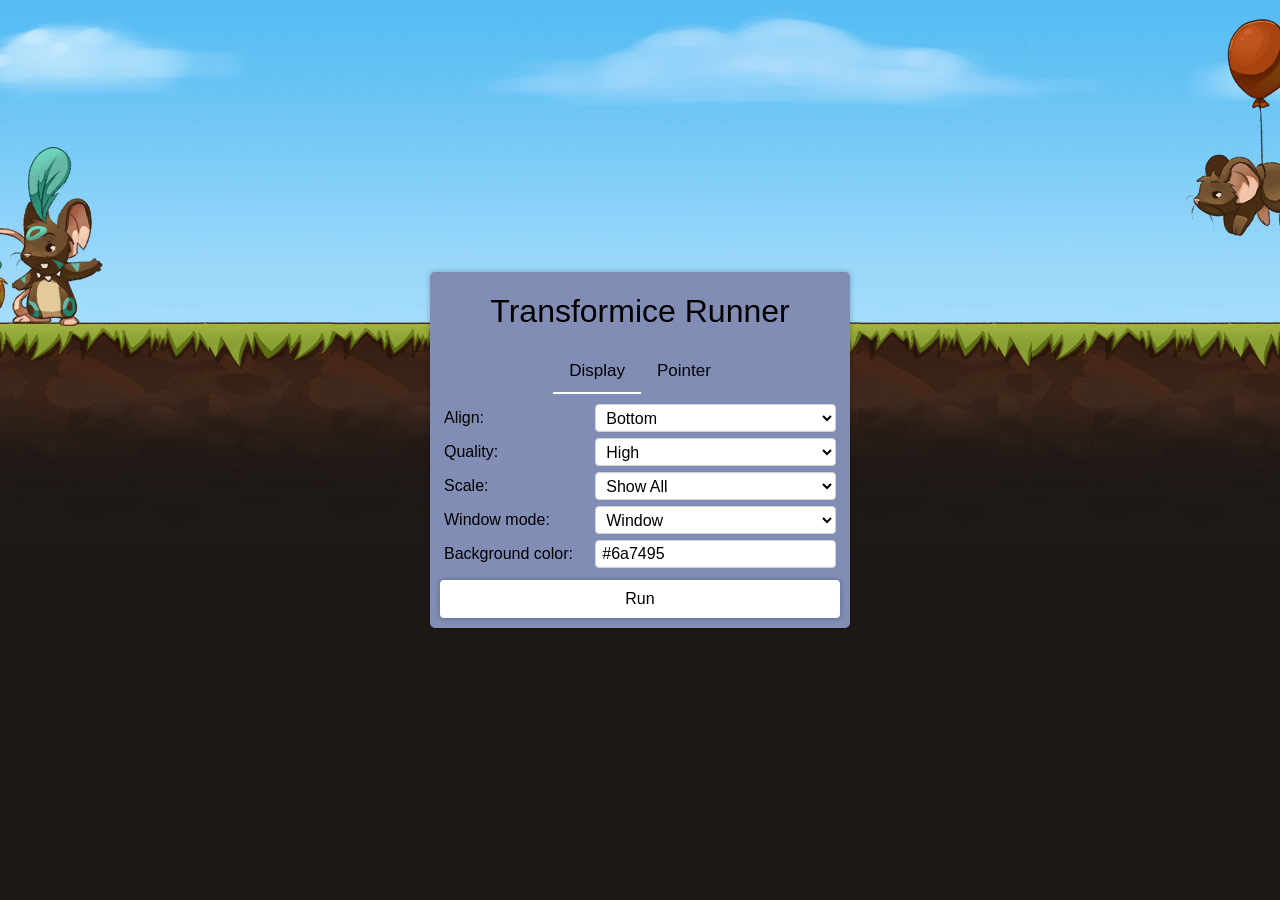
<file: index.html>
<!DOCTYPE html>

<html lang="en">

<head>
	<meta charset="utf-8" />
	<title>Transformice Runner by expwez/qweqwenoob</title>
	<link rel="stylesheet" href="css/style.css" type="text/css" />
	<link rel="stylesheet" href="tabs/tabs.css" type="text/css" />
	<script type="text/javascript" src="tabs/tabs.js"></script>
	<script type="text/javascript" src="settings.js"></script>
	<script type="text/javascript" src="js/starter.js"></script>
</head>

<body id="body">
	<div class="page">
		<div id="container" class="container">
			<h1 class="header">Transformice Runner</h1>

			<div class="tabs">
				<div class="tab">
					<button class="tablinks active">Display</button>
					<button class="tablinks">Pointer</button>
				</div>


				<div class="tab-content">
					<table>
						<tr>
							<td>
								Align:
							</td>
							<td>
								<select id="alignSelect">
									<option value="c" selected>Center</option>
									<option value="t">Top</option>
									<option value="l">Left</option>
									<option value="r">Right</option>
									<option value="b">Bottom</option>
								</select>
							</td>
						</tr>
						<tr>
							<td>
								Quality:
							</td>
							<td>
								<select id="qualitySelect">
									<option value="low"
										title="Favors playback speed over appearance and never uses anti-aliasing.">
										Low
									</option>
									<option value="autolow"
										title="Emphasizes speed at first but improves appearance whenever possible. Playback begins with anti-aliasing turned off. If Flash Player detects that the processor can handle it, anti-aliasing is turned on.">
										AutoLow
									</option>
									<option value="autohigh"
										title="Emphasizes playback speed and appearance equally at first but sacrifices appearance for playback speed if necessary. Playback begins with anti-aliasing turned on. If the actual frame rate drops below the specified frame rate, anti-aliasing is turned off to improve playback speed.">
										AutoHigh
									</option>
									<option value="medium"
										title="Applies some anti-aliasing and does not smooth bitmaps. It produces a better quality than the Low setting, but lower quality than the High setting.">
										Medium
									</option>
									<option value="high"
										title="Favors appearance over playback speed and always applies anti-aliasing. If the movie does not contain animation, bitmaps are smoothed; if the movie has animation, bitmaps are not smoothed."
										selected>
										High
									</option>
									<option value="best"
										title="Provides the best display quality and does not consider playback speed. All output is anti-aliased and all bitmaps are smoothed.">
										Best
									</option>
								</select>
							</td>
						</tr>
						<tr>
							<td>
								Scale:
							</td>
							<td>
								<select id="scaleSelect">
									<option value="default"
										title="Makes the entire SWF file visible in the specified area without distortion, while maintaining the original aspect ratio of the movie. Borders can appear on two sides of the movie."
										selected>
										Show All
									</option>
									<option value="noborder"
										title="Scales the SWF file to fill the specified area, while maintaining the original aspect ratio of the file. Flash Player can crop the content, but no distortion occurs.">
										No Border
									</option>
									<option value="exactfit"
										title="Makes the entire SWF file visible in the specified area without trying to preserve the original aspect ratio. Distortion can occur.">
										Exact Fit
									</option>
									<option value="noscale"
										title="Prevents the SWF file from scaling to fit the area of the OBJECT or EMBED tag. Cropping can occur.">
										No Scale
									</option>
								</select>
							</td>
						</tr>
						<tr>
							<td>
								Window mode:
							</td>
							<td>
								<select id="wmodeSelect">
									<option value="window"
										title="The SWF content plays in its own rectangle (''window'') on a web page. The browser determines how the SWF content is layered against other HTML elements. With this value, you cannot explicitly specify if SWF content appears above or below other HTML elements on the page.">
										Window
									</option>
									<option value="direct"
										title="Use direct to path rendering. This attribute bypasses compositing in the screen buffer and renders the SWF content directly to the screen. This wmode value is recommended to provide the best performance for content playback. It enables hardware accelerated presentation of SWF content that uses Stage Video or Stage 3D.">
										Direct
									</option>
									<option value="opaque"
										title="The SWF content is layered together with other HTML elements on the page. The SWF file is opaque and hides everything layered behind it on the page.">
										Opaque
									</option>
									<option value="transparent"
										title="The SWF content is layered together with other HTML elements on the page. The SWF file background color (Stage color) is transparent. HTML elements beneath the SWF file are visible through any transparent areas of the SWF, with alpha blending.">
										Transparent
									</option>
									<option value="gpu"
										title="Use additional hardware acceleration on some Internet-connected TVs and mobile devices. In contrast to other wmode values, pixel fidelity for display list graphics is not guaranteed.">
										GPU
									</option>
								</select>
							</td>
						</tr>
						<tr>
							<td>
								Background color:
							</td>
							<td>
								<input type="text" id="bgcolortInput" value="#6A7495" />
							</td>
						</tr>
					</table>
				</div>

				<div class="tab-content">
					<table>
						<tr>
							<td>
								Pointer toggle shortcut:
							</td>
							<td>
								<input type="number" min="0" max="200" value="113" id="pointerHotkeyInput" />
							</td>
						</tr>
						<tr>
							<td>
								Pointer Size (in px):
							</td>
							<td>
								<input type="number" min="0" max="100" value="10" id="pointerSizeInput" />
							</td>
						</tr>
						<tr>
							<td>
								Pointer Opacity:
							</td>
							<td>
								<input type="number" min="0" max="100" value="80" id="pointerOpacityInput" />
							</td>
						</tr>
						<tr>
							<td>
								Pointer:
							</td>
							<td>
								<input type="checkbox" id="pointerInput" checked />
							</td>
						</tr>
					</table>
				</div>

			</div>

			<button class="button" id="runBtn">Run</button>
		</div>
	</div>
	<span class="dot" id="dot"></span>

</body>

</html>
</file>
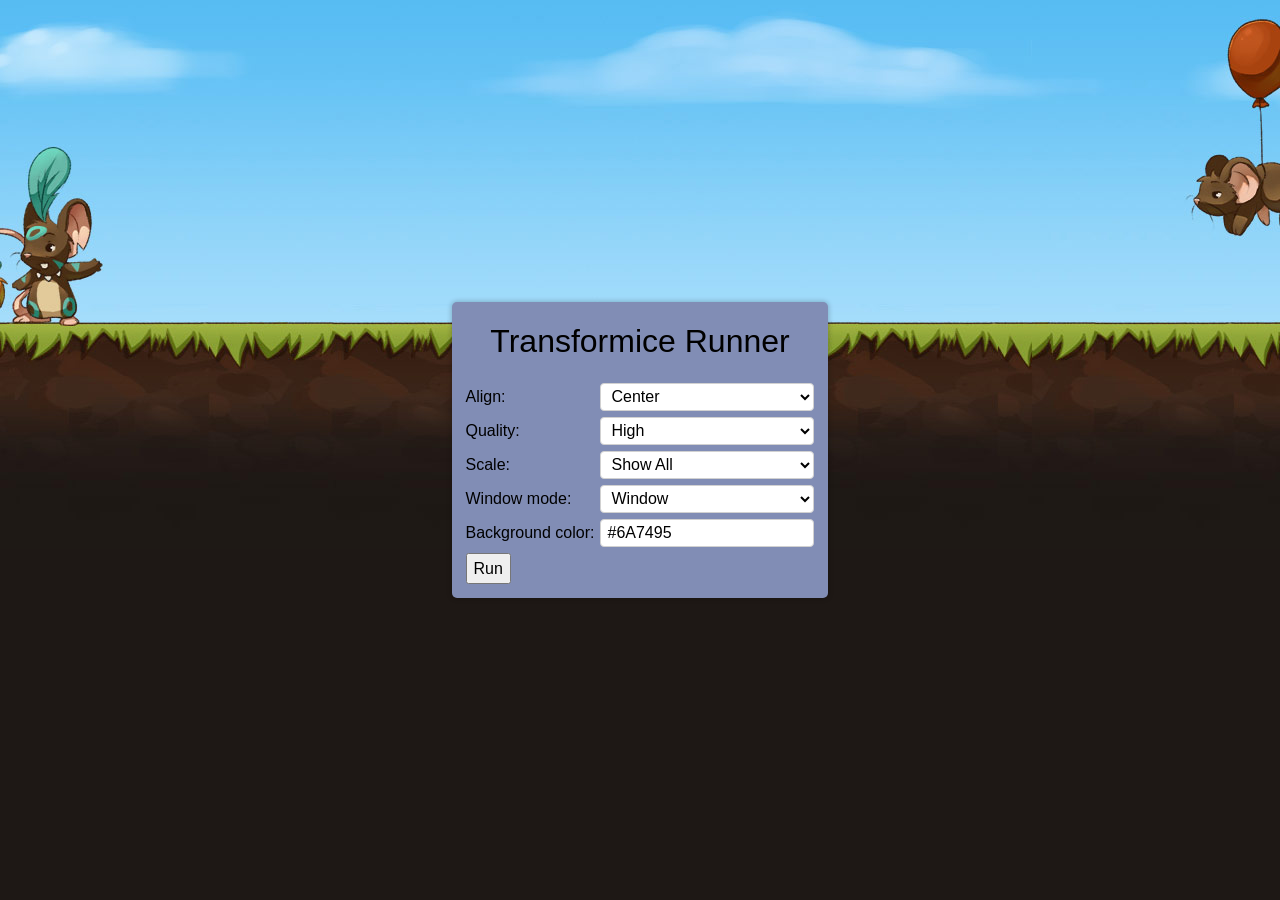
<file: starter.html>
<!DOCTYPE html>

<html lang="en">

<head>
	<meta charset="utf-8" />
	<title>Transformice Runner by expwez/qweqwenoob</title>
	<link rel="stylesheet" href="style.css" type="text/css" />
	<script type="text/javascript" src="starter.js"></script>
</head>

<body id="body">
	<div class="page">
		<div id="container" class="container">
			<h1 class="header">Transformice Runner</h1>
			<table>
				<tr>
					<td>
						Align:
					</td>
					<td>
						<select id="alignSelect">
							<option value="c" selected>Center</option>
							<option value="t">Top</option>
							<option value="l">Left</option>
							<option value="r">Right</option>
							<option value="b">Bottom</option>
						</select>
					</td>
				</tr>
				<tr>
					<td>
						Quality:
					</td>
					<td>
						<select id="qualitySelect">
							<option value="low" title="Favors playback speed over appearance and never uses anti-aliasing.">
								Low
							</option>
							<option value="autolow" title="Emphasizes speed at first but improves appearance whenever possible. Playback begins with anti-aliasing turned off. If Flash Player detects that the processor can handle it, anti-aliasing is turned on.">
								AutoLow
							</option>
							<option value="autohigh" title="Emphasizes playback speed and appearance equally at first but sacrifices appearance for playback speed if necessary. Playback begins with anti-aliasing turned on. If the actual frame rate drops below the specified frame rate, anti-aliasing is turned off to improve playback speed.">
								AutoHigh
							</option>
							<option value="medium" title="Applies some anti-aliasing and does not smooth bitmaps. It produces a better quality than the Low setting, but lower quality than the High setting.">
								Medium
							</option>
							<option value="high" title="Favors appearance over playback speed and always applies anti-aliasing. If the movie does not contain animation, bitmaps are smoothed; if the movie has animation, bitmaps are not smoothed."
							 selected>
								High
							</option>
							<option value="best" title="Provides the best display quality and does not consider playback speed. All output is anti-aliased and all bitmaps are smoothed.">
								Best
							</option>
						</select>
					</td>
				</tr>
				<tr>
					<td>
						Scale:
					</td>
					<td>
						<select id="scaleSelect">
							<option value="default" title="Makes the entire SWF file visible in the specified area without distortion, while maintaining the original aspect ratio of the movie. Borders can appear on two sides of the movie." selected>
								Show All
							</option>
							<option value="noborder" title="Scales the SWF file to fill the specified area, while maintaining the original aspect ratio of the file. Flash Player can crop the content, but no distortion occurs.">
								No Border
							</option>
							<option value="exactfit" title="Makes the entire SWF file visible in the specified area without trying to preserve the original aspect ratio. Distortion can occur.">
								Exact Fit
							</option>
							<option value="noscale" title="Prevents the SWF file from scaling to fit the area of the OBJECT or EMBED tag. Cropping can occur."
							 >
								No Scale
							</option>
						</select>
					</td>
				</tr>
				<tr>
					<td>
						Window mode:
					</td>
					<td>
						<select id="wmodeSelect">
							<option value="window" title="The SWF content plays in its own rectangle (''window'') on a web page. The browser determines how the SWF content is layered against other HTML elements. With this value, you cannot explicitly specify if SWF content appears above or below other HTML elements on the page.">
								Window
							</option>
							<option value="direct" title="Use direct to path rendering. This attribute bypasses compositing in the screen buffer and renders the SWF content directly to the screen. This wmode value is recommended to provide the best performance for content playback. It enables hardware accelerated presentation of SWF content that uses Stage Video or Stage 3D.">
								Direct
							</option>
							<option value="opaque" title="The SWF content is layered together with other HTML elements on the page. The SWF file is opaque and hides everything layered behind it on the page.">
								Opaque
							</option>
							<option value="transparent" title="The SWF content is layered together with other HTML elements on the page. The SWF file background color (Stage color) is transparent. HTML elements beneath the SWF file are visible through any transparent areas of the SWF, with alpha blending.">
								Transparent
							</option>
							<option value="gpu" title="Use additional hardware acceleration on some Internet-connected TVs and mobile devices. In contrast to other wmode values, pixel fidelity for display list graphics is not guaranteed.">
								GPU
							</option>
						</select>
					</td>
				</tr>
				<tr>
					<td>
						Background color:
					</td>
					<td>
						<input type="text" id="bgcolortInput" value="#6A7495" />
					</td>
				</tr>
				<tr>
					<td colspan="2">
						<button id="runBtn">Run</button>
					</td>
				</tr>

			</table>
		</div>
	</div>
</body>

</html>
</file>
<file: css/style.css>
* {
    line-height: 1.6;
    font-weight: 400;
    font-family: "Raleway", "HelveticaNeue", "Helvetica Neue", Helvetica, Arial, sans-serif;
    color: #222;

    font-size: 16px;
    color: black
}

html {
	height: 100%;
}

.page {
    background: url("../img/background.jpg") no-repeat top;
	display: flex;
	align-items: center;
	justify-content: center;
	height: 100%;
	margin: 0;
}

body {
    margin: 0 0 0 0;
    background: #1e1815;
    height: 100%;
    width: 100%;
}

select {
    width: 100%;
}

input {
    -webkit-box-sizing: border-box;
    -moz-box-sizing: border-box;
    box-sizing: border-box;
    width: 100%;
}

table {
    width: 100%;
}

td {
    padding: 2px;
}

.container {
    background: #818DB5;
    border-radius: 5px;
    box-shadow: 0 0 5px 1px rgba(0, 0, 0, 0.2);
    text-align: left;
    padding: 10px;

    min-width: 400px;

    display: flex;
    flex-direction: column;
}
    

input, select {
    height: 28px;
    padding: 2px 6px;
    background-color: white;
    border: 1px solid #D1D1D1;
    border-radius: 4px;
    box-sizing: border-box;
}

.button {
    height: 38px;
    padding: 0 30px;
    background-color: white;
    border-radius: 4px;
    border: 0px solid #bbb;
    cursor: pointer;
    box-sizing: border-box;
    box-shadow: 0 0 5px 1px rgba(0, 0, 0, 0.2);
    width: 100%;
}

.header {
    text-align: center;
    font-size: 32px;
    font-weight: 300;
    margin-top: 4px;
    margin-bottom: 12px;
}

.dot {
    height: 10px;
    width: 10px;
    background-color: #ff0000;
    border-radius: 50%;
    display: inline-block;
    position: fixed;
    z-index: 1000;
    pointer-events: none;
    opacity: 0.1;
    display: none;
}
</file>
<file: tabs/tabs.css>
.tab {
    width: 100%;
    display: flex;
    justify-content: center;
    margin-bottom: 8px;
}

.tab button {
    background-color: inherit;
    float: left;
    border: none;
    outline: none;
    cursor: pointer;
    padding: 8px 16px;
    transition: 0.3s;
    font-size: 17px;
}

.tab button:hover {
    box-shadow: 0 2px 0 0px white;
}

.tab button.active {
    box-shadow: 0 2px 0 0px white;
}

.tab-content {
    margin-bottom: 8px;
    display: none;
}

.tab-content.active {
    display: block;
}
</file>
<file: style.css>
* {
    line-height: 1.6;
    font-weight: 400;
    font-family: "Raleway", "HelveticaNeue", "Helvetica Neue", Helvetica, Arial, sans-serif;
    color: #222;

    font-size: 16px;
    color: black
}

html {
	height: 100%;
}

.page {
    background: url("./background.jpg") no-repeat top;
	display: flex;
	align-items: center;
	justify-content: center;
	height: 100%;
	margin: 0;
}

body {
    margin: 0 0 0 0;
    background: #1e1815;
    height: 100%;
    width: 100%;
}

select {
    width: 100%;
}

input {
    -webkit-box-sizing: border-box;
    -moz-box-sizing: border-box;
    box-sizing: border-box;
    width: 100%;
}

table {
    width: 100%;
}

td {
    padding: 2px;
}

.container {
    background: #818DB5;
    border-radius: 5px;
    box-shadow: 0 0 5px 1px rgba(0, 0, 0, 0.2);
    text-align: left;
    padding: 10px;

    display: flex;
    flex-direction: column;
}
    

input, select {
    height: 28px;
    padding: 2px 6px;
    background-color: white;
    border: 1px solid #D1D1D1;
    border-radius: 4px;
    box-sizing: border-box;
}

.button {
    height: 38px;
    padding: 0 30px;
    background-color: white;
    border-radius: 4px;
    border: 0px solid #bbb;
    cursor: pointer;
    box-sizing: border-box;
    box-shadow: 0 0 5px 1px rgba(0, 0, 0, 0.2);
    width: 100%;
}

.header {
    text-align: center;
    font-size: 32px;
    font-weight: 300;
    margin-top: 4px;
    margin-bottom: 12px;
    /* border-bottom: 2px solid white; */
}

.dot {
    height: 10px;
    width: 10px;
    background-color: #ff0000;
    border-radius: 50%;
    display: inline-block;
    position: fixed;
    z-index: 1000;
    pointer-events: none;
    opacity: 0.1;
    display: none;
}
</file>
